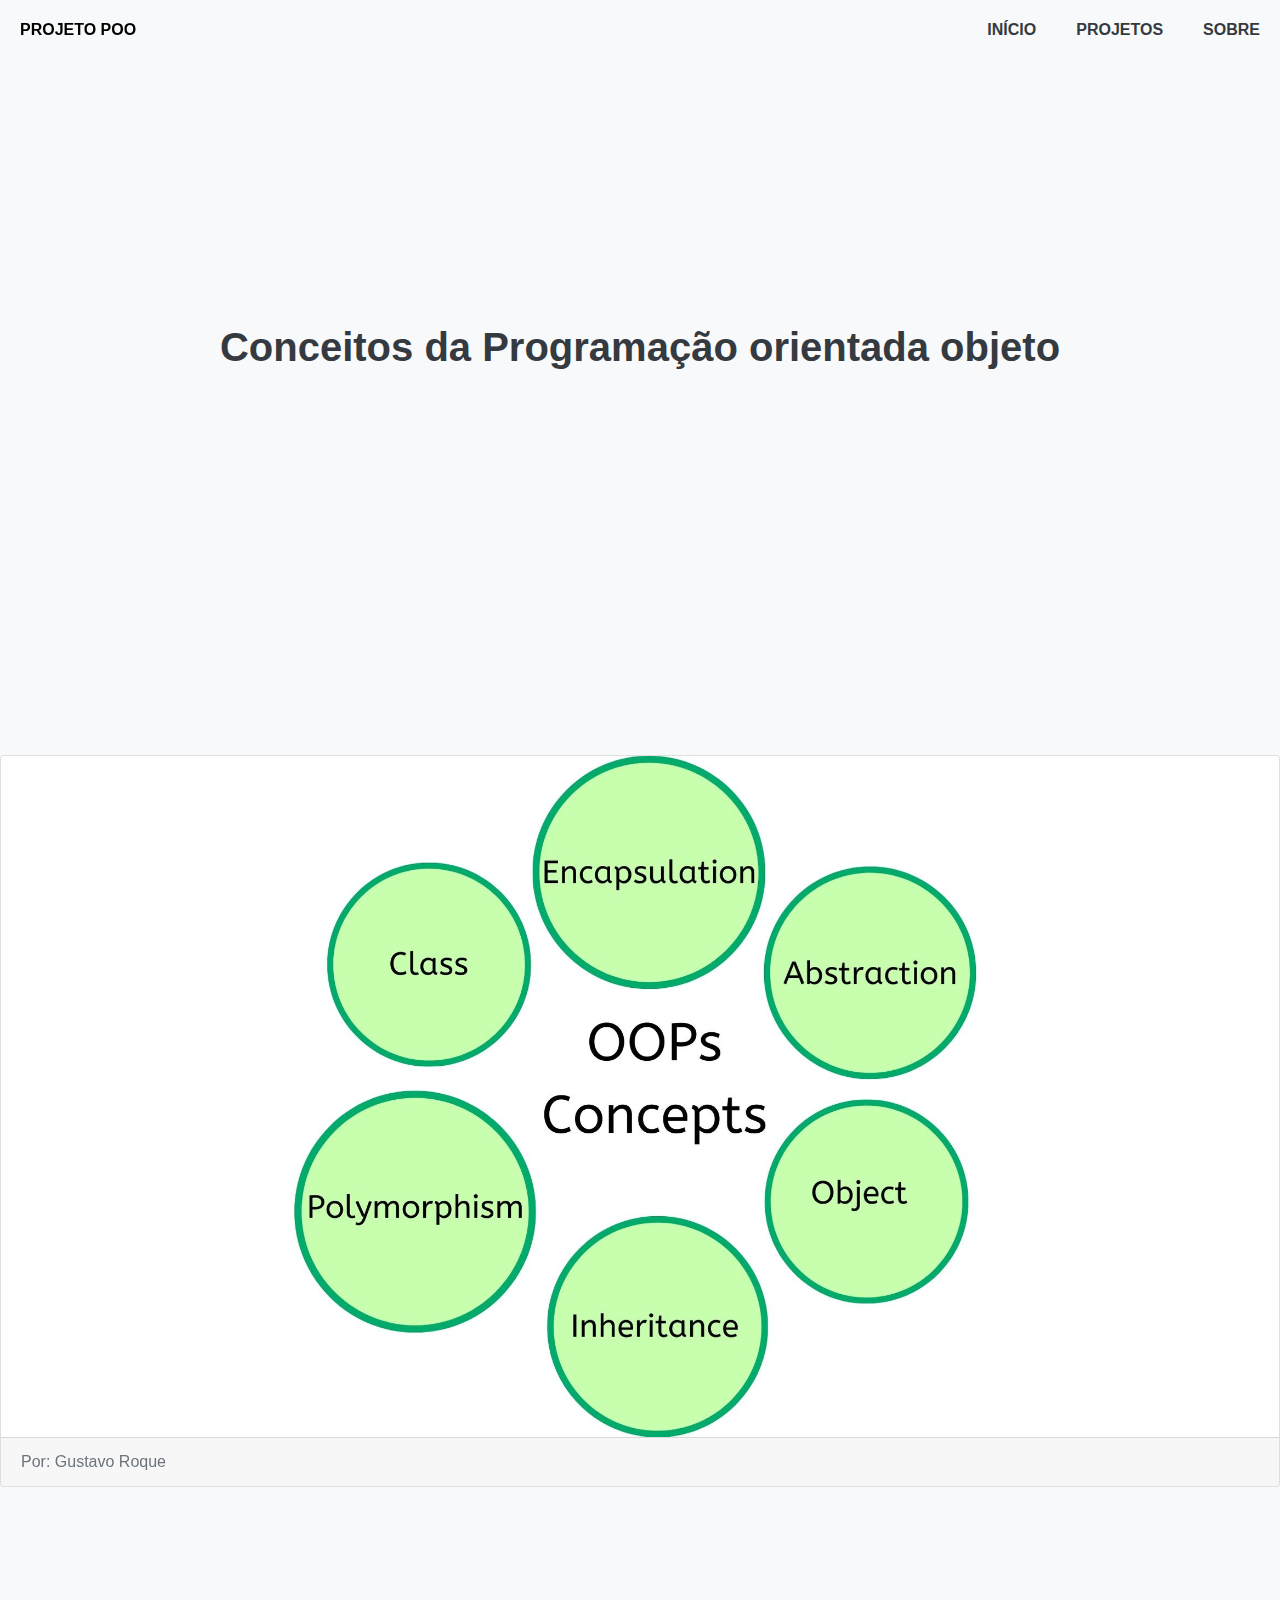
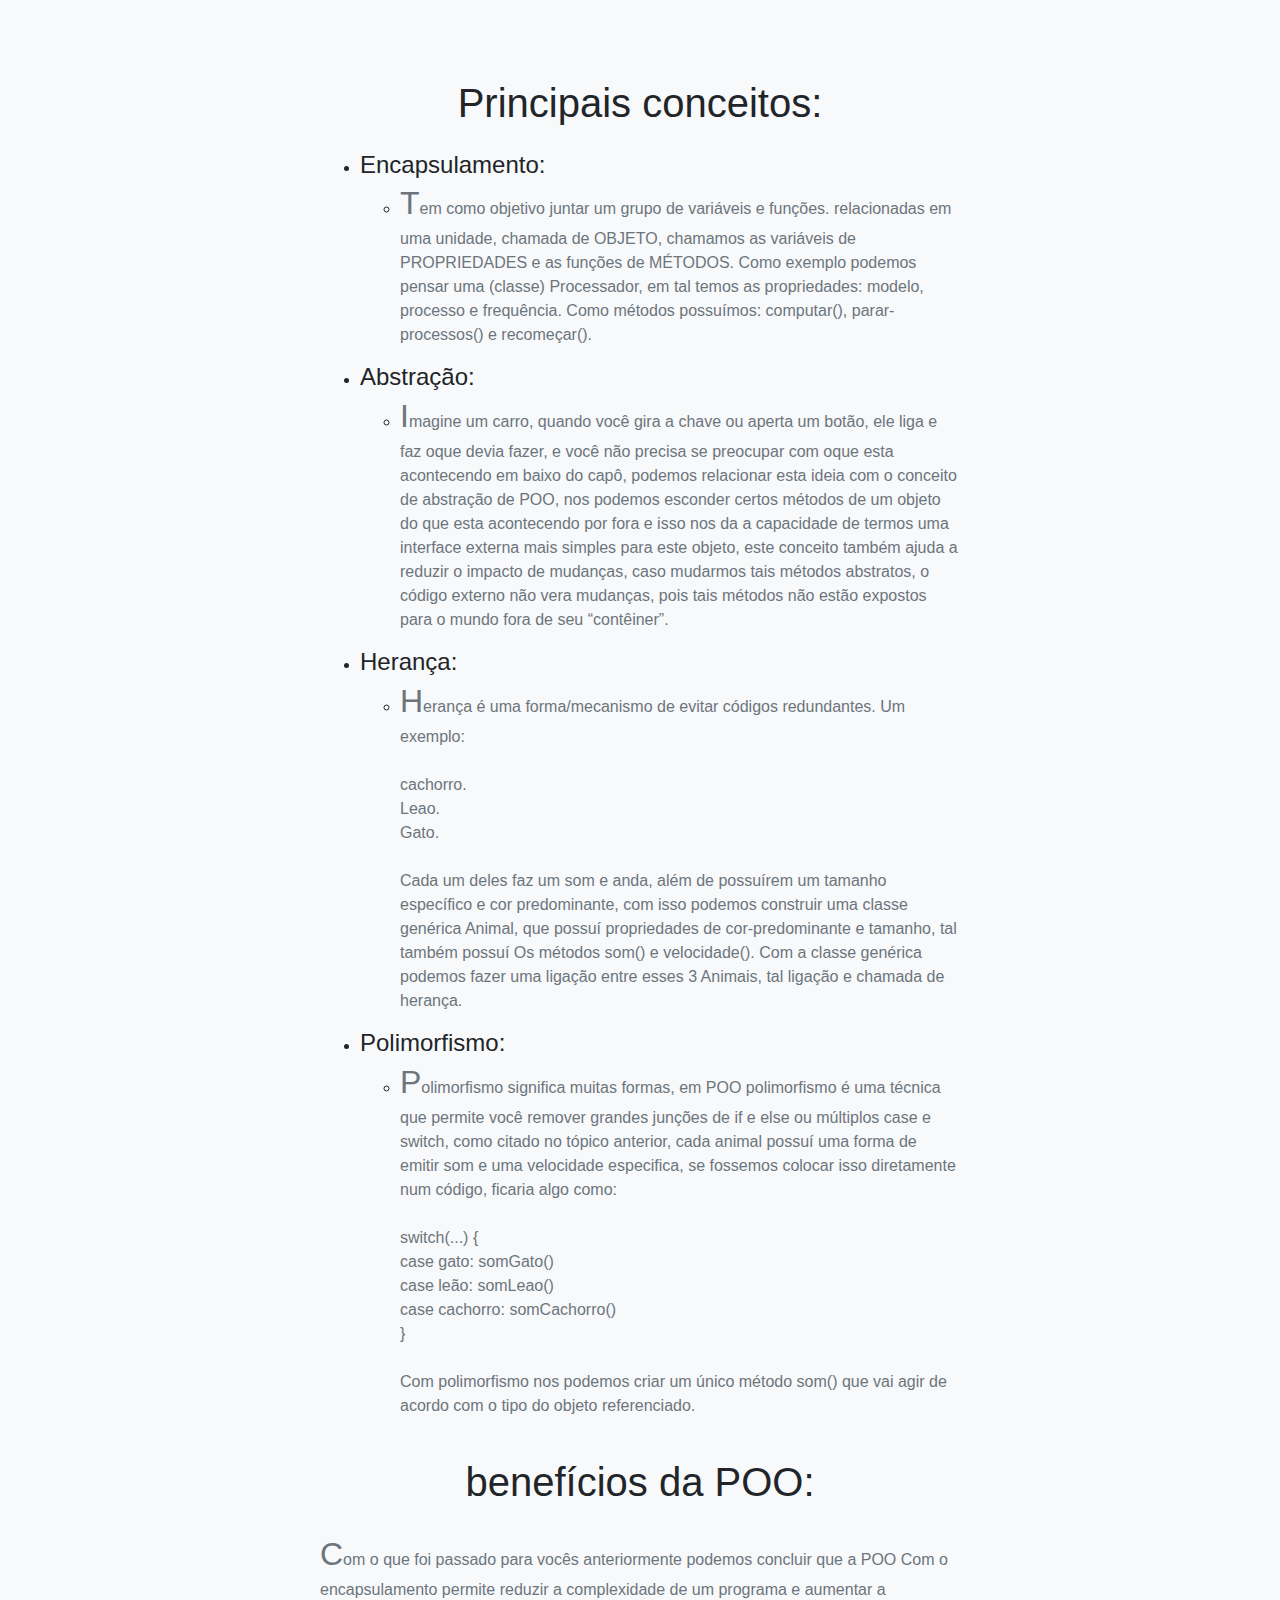
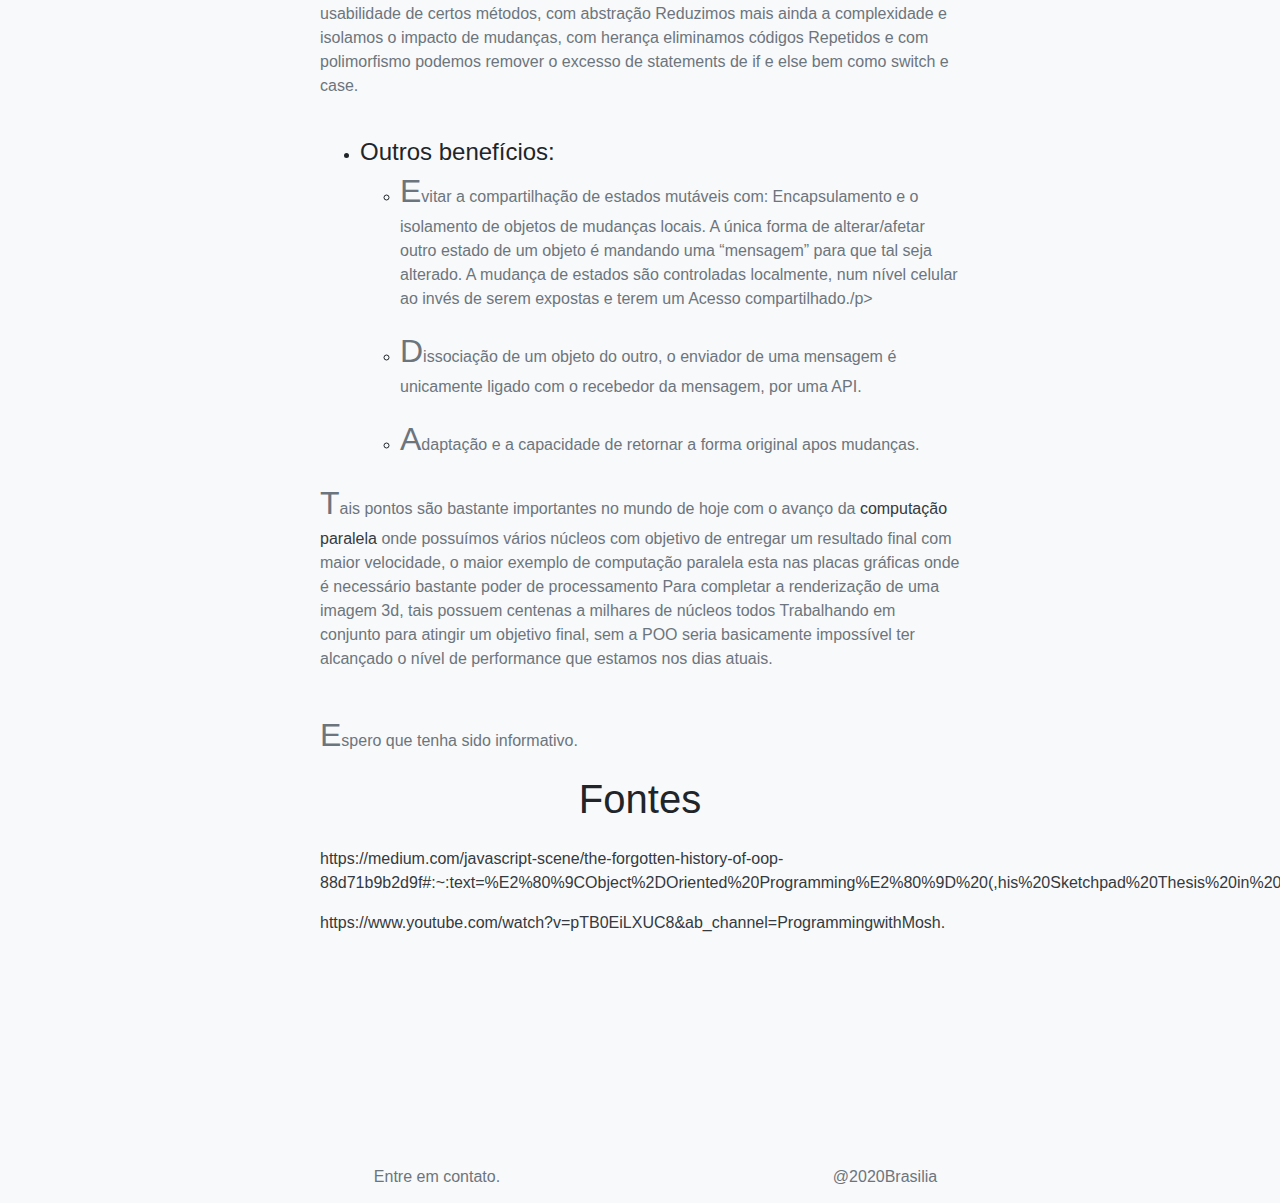
<file: HTML/PROJECTS/CONCEITOS.html>
<html>


<head>
    <link rel="stylesheet" href="https://stackpath.bootstrapcdn.com/bootstrap/4.5.2/css/bootstrap.min.css"
        integrity="sha384-JcKb8q3iqJ61gNV9KGb8thSsNjpSL0n8PARn9HuZOnIxN0hoP+VmmDGMN5t9UJ0Z" crossorigin="anonymous">
    <script src="https://code.jquery.com/jquery-3.5.1.slim.min.js"
        integrity="sha384-DfXdz2htPH0lsSSs5nCTpuj/zy4C+OGpamoFVy38MVBnE+IbbVYUew+OrCXaRkfj"
        crossorigin="anonymous"></script>
    <script src="https://cdn.jsdelivr.net/npm/popper.js@1.16.1/dist/umd/popper.min.js"
        integrity="sha384-9/reFTGAW83EW2RDu2S0VKaIzap3H66lZH81PoYlFhbGU+6BZp6G7niu735Sk7lN"
        crossorigin="anonymous"></script>
    <script src="https://stackpath.bootstrapcdn.com/bootstrap/4.5.2/js/bootstrap.min.js"
        integrity="sha384-B4gt1jrGC7Jh4AgTPSdUtOBvfO8shuf57BaghqFfPlYxofvL8/KUEfYiJOMMV+rV"
        crossorigin="anonymous"></script>
    <link rel="stylesheet" type="text/css" href="../../CSS/STYLESHEET.CSS">


    <meta charset="utf-8">
    <meta name="viewport" content="width=device-width, initial-scale=1, shrink-to-fit=no">


    <title>Conceitos POO</title>

    <nav>
        <ul class="container-nav">
            <li class=" right">
                <h6 class="item-nav TEXT-UPPERCASE font-weight-bold"><a class=" text-dark"
                        href="../about.html">Sobre</a>
                </h6>
            </li>
            <li class=" right">
                <h6 class="item-nav TEXT-UPPERCASE font-weight-bold"><a class=" text-dark"
                        href="../projects.html">Projetos</a></h6>
            </li>
            <li class=" right">
                <h6 class="item-nav TEXT-UPPERCASE font-weight-bold"><a class=" text-dark "
                        href="../../index.html">Início</a></h6>
            </li>

            <li class=" left">
                <h6 class="item-nav TEXT-UPPERCASE font-weight-bold logo">Projeto POO</h6>
            </li>
        </ul>
    </nav>
</head>

<body class="bg-light">
    <div class="container-title">

        <h1 class="text-dark font-weight-bold m-auto text-center ">Conceitos da Programação orientada objeto</h1>

    </div>


    <div class="card m-auto">
        <img src="../../IMAGES/oop.jpeg" alt="damn-boy" class="card-img-top  w-75 h-75 m-auto">
        <div class="card-footer">
            <p class="card-text text-secondary ">Por: Gustavo Roque</p>
        </div>
    </div>


    <article class="container-table w-50 ">
        <h1 class="m-auto text-h text-center">Principais conceitos:</h1>
        <br>
        <ul>
            <li>
                <h4 class="m-auto text-h ">Encapsulamento:</h4>
            </li>
            <ul>
                <li>
                    <p class="text-secondary first-letter">Tem como objetivo juntar um grupo de variáveis e funções.
                        relacionadas em uma unidade, chamada de OBJETO, chamamos as variáveis de PROPRIEDADES e as
                        funções de MÉTODOS.
                        Como exemplo podemos pensar uma (classe) Processador, em tal temos as propriedades: modelo,
                        processo e frequência. Como métodos possuímos: computar(), parar-processos() e recomeçar().</p>
                </li>
            </ul>

            <li>
                <h4 class="m-auto text-h ">Abstração:</h4>
            </li>
            <ul>
                <li>
                    <p class="text-secondary first-letter">Imagine um carro, quando você gira a chave ou aperta um
                        botão, ele liga e faz oque devia fazer, e você não precisa se preocupar com oque esta
                        acontecendo em baixo do capô, podemos relacionar esta ideia com o conceito de abstração de POO,
                        nos podemos esconder certos métodos de um objeto do que esta acontecendo por fora e isso nos da
                        a capacidade de termos uma interface externa mais simples para este objeto, este conceito também
                        ajuda a reduzir o impacto de mudanças, caso mudarmos tais métodos abstratos, o código externo
                        não vera mudanças, pois tais métodos não estão expostos para o mundo fora de seu “contêiner”.
                    </p>
                </li>
            </ul>
            <li>
                <h4 class="m-auto text-h ">Herança:</h4>
            </li>
            <ul>
                <li>
                    <p class="text-secondary first-letter">Herança é uma forma/mecanismo de evitar códigos redundantes.
                        Um exemplo: <br><br> cachorro.<br> Leao.<br> Gato.<br><br> Cada um deles faz um som e anda,
                        além de possuírem um tamanho específico e cor predominante, com isso podemos construir uma
                        classe genérica Animal, que possuí propriedades de cor-predominante e tamanho, tal também possuí
                        Os métodos som() e velocidade(). Com a classe genérica podemos fazer uma ligação entre esses 3
                        Animais, tal ligação e chamada de herança.</p>
                </li>
            </ul>
            <li>
                <h4 class="m-auto text-h ">Polimorfismo:</h4>
            </li>
            <ul>
                <li>
                    <p class="text-secondary first-letter">Polimorfismo significa muitas formas, em POO polimorfismo é
                        uma técnica que permite você remover grandes junções de if e else ou múltiplos case e switch,
                        como citado no tópico anterior, cada animal possuí uma forma de emitir som e uma velocidade
                        especifica, se fossemos colocar isso diretamente num código, ficaria algo como:<br>
                        <br>
                        switch(...) {<br>
                        case gato: somGato()<br>
                        case leão: somLeao()<br>
                        case cachorro: somCachorro()<br>
                        }<br><br>

                        Com polimorfismo nos podemos criar um único método som() que vai agir de acordo com o tipo do
                        objeto referenciado. </p>
                </li>
            </ul>
        </ul>
        <br>

        <h1 class="m-auto text-h text-center">benefícios da POO:</h1>
        <br>
        <p class="text-secondary first-letter">Com o que foi passado para vocês anteriormente podemos concluir que a POO
            Com o encapsulamento permite reduzir a complexidade de um programa e aumentar a usabilidade de certos
            métodos, com abstração
            Reduzimos mais ainda a complexidade e isolamos o impacto de mudanças, com herança eliminamos códigos
            Repetidos e com polimorfismo podemos remover o excesso de statements de if e else bem como switch e case.
        </p>

        <br>
        <ul>
            <li>
                <h4 class="m-auto text-h ">Outros benefícios:</h4>
            </li>
            <ul>
                <li>
                    <p class="text-secondary first-letter">Evitar a compartilhação de estados mutáveis com:
                        Encapsulamento e o isolamento de objetos de mudanças locais. A única forma de alterar/afetar
                        outro estado de um objeto é mandando uma “mensagem” para que tal seja alterado. A mudança de
                        estados são controladas localmente, num nível celular ao invés de serem expostas e terem um
                        Acesso compartilhado./p>
                </li>
                <li>
                    <p class="text-secondary first-letter">Dissociação de um objeto do outro, o enviador de uma mensagem
                        é
                        unicamente ligado com o recebedor da mensagem, por uma API.</p>
                </li>
                <li>
                    <p class="text-secondary first-letter">Adaptação e a capacidade de retornar a forma original apos
                        mudanças.</p>
                </li>

            </ul>
        </ul>


        <p class="text-secondary first-letter">Tais pontos são bastante importantes no mundo de hoje com o avanço da
            <a href="https://www.omnisci.com/technical-glossary/parallel-computing#:~:text=Parallel%20computing%20refers%20to%20the,part%20of%20an%20overall%20algorithm"
                class="text-dark">computação paralela</a>
            onde possuímos vários núcleos com objetivo de entregar um resultado final com maior velocidade, o maior
            exemplo de computação paralela esta nas placas gráficas onde é necessário bastante poder de processamento
            Para completar a renderização de uma imagem 3d, tais possuem centenas a milhares de núcleos todos
            Trabalhando em conjunto para atingir um objetivo final, sem a POO seria basicamente impossível ter alcançado
            o nível de performance que estamos nos dias atuais.</p>
        <p class="text-secondary first-letter"> </p>
        <br>
        <p class=" first-letter  text-secondary">Espero que tenha sido informativo.</p>
        <h1 class="m-auto text-h text-center">Fontes</h1>
        <br>
        <p class="text-secondary"><a
                href="https://medium.com/javascript-scene/the-forgotten-history-of-oop-88d71b9b2d9f#:~:text=%E2%80%9CObject%2DOriented%20Programming%E2%80%9D%20(,his%20Sketchpad%20Thesis%20in%201963."
                class="text-dark">https://medium.com/javascript-scene/the-forgotten-history-of-oop-88d71b9b2d9f#:~:text=%E2%80%9CObject%2DOriented%20Programming%E2%80%9D%20(,his%20Sketchpad%20Thesis%20in%201963.</a>
        </p>
        <p class="text-secondary">
            <a href=" https://www.youtube.com/watch?v=pTB0EiLXUC8&ab_channel=ProgrammingwithMosh" class="text-dark">
                https://www.youtube.com/watch?v=pTB0EiLXUC8&ab_channel=ProgrammingwithMosh.</a>
        </p>


    </article>

    <br>
    <footer>
        <table class="table-align ">
            <tr>
                <th>
                    <p class="font-weight-light text-center Text-Capitalized text-secondary"><a class="text-secondary"
                            href="../about.html">Entre em contato.</a></p>
                </th>
                <th>
                    <p class="font-weight-light text-center Text-Capitalized text-secondary">
                        @2020Brasilia</p>
                </th>
            </tr>
        </table>

    </footer>
</body>

</html>
</file>
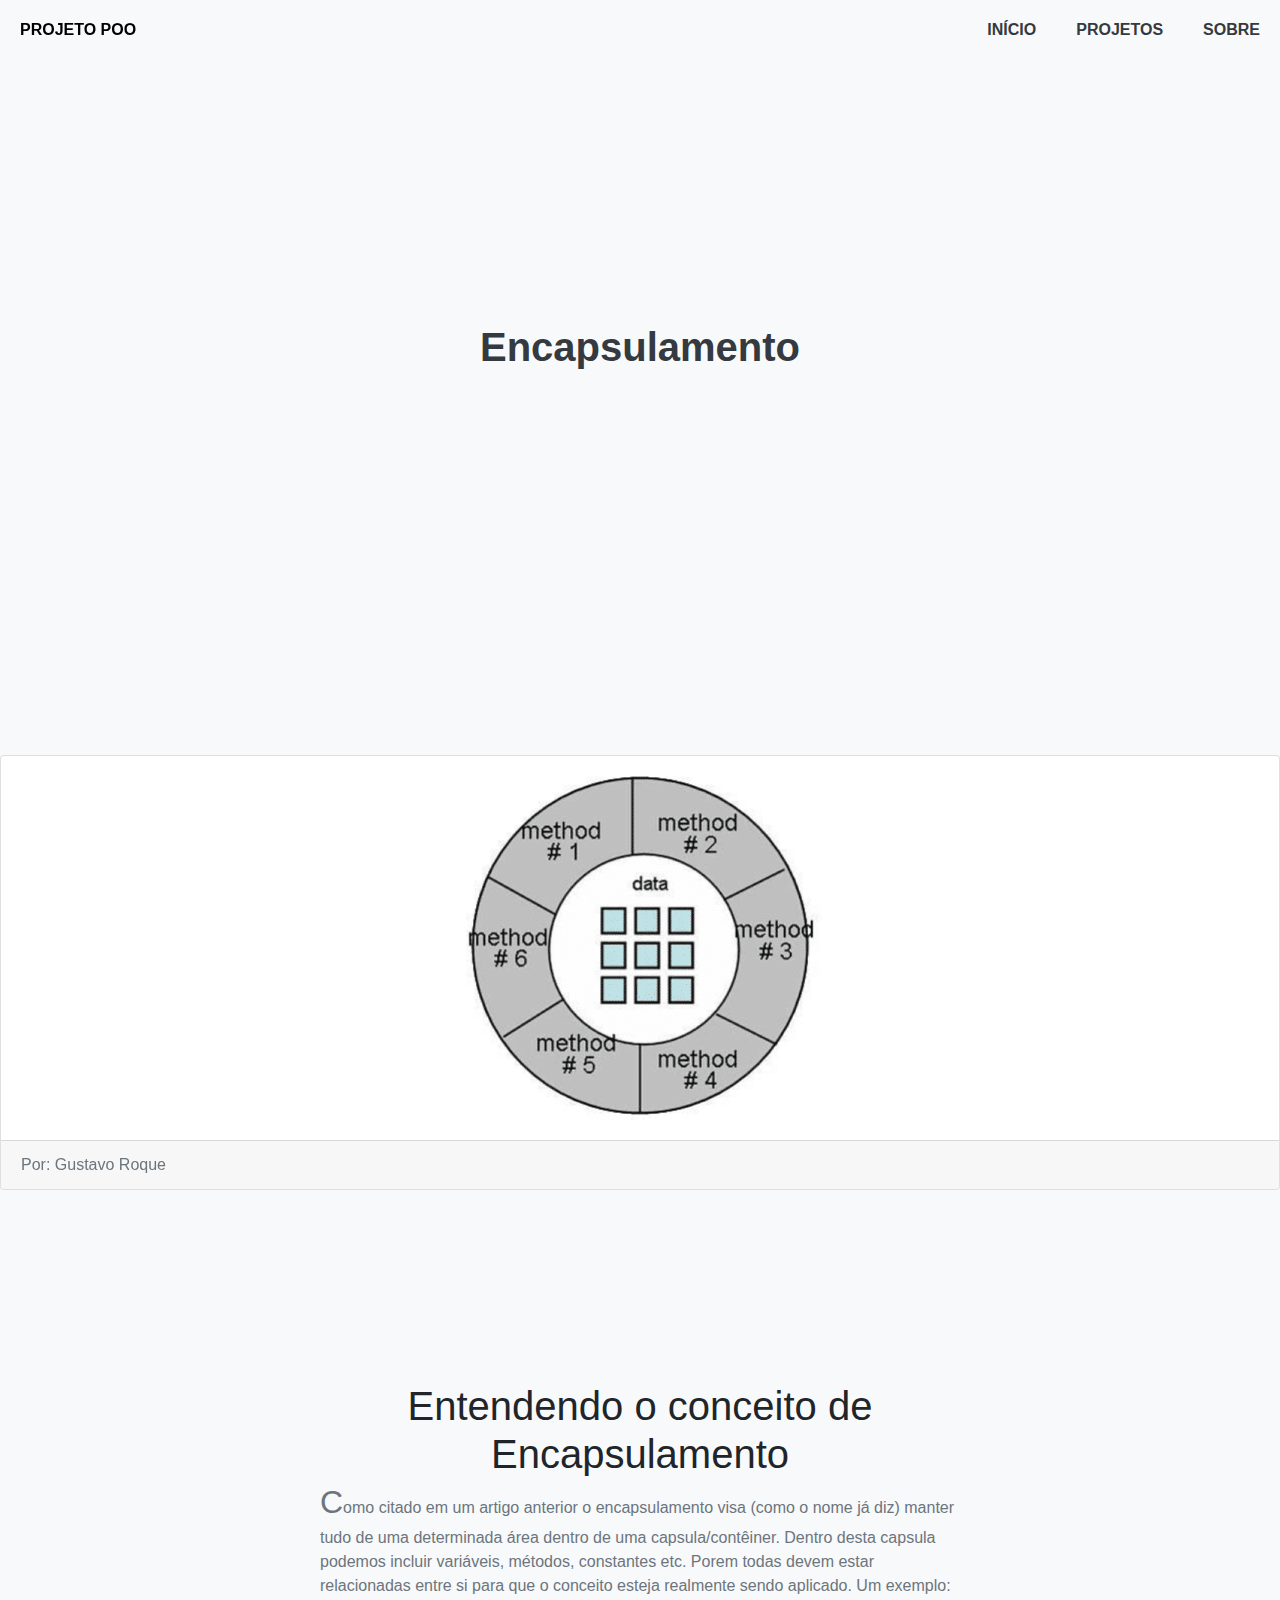
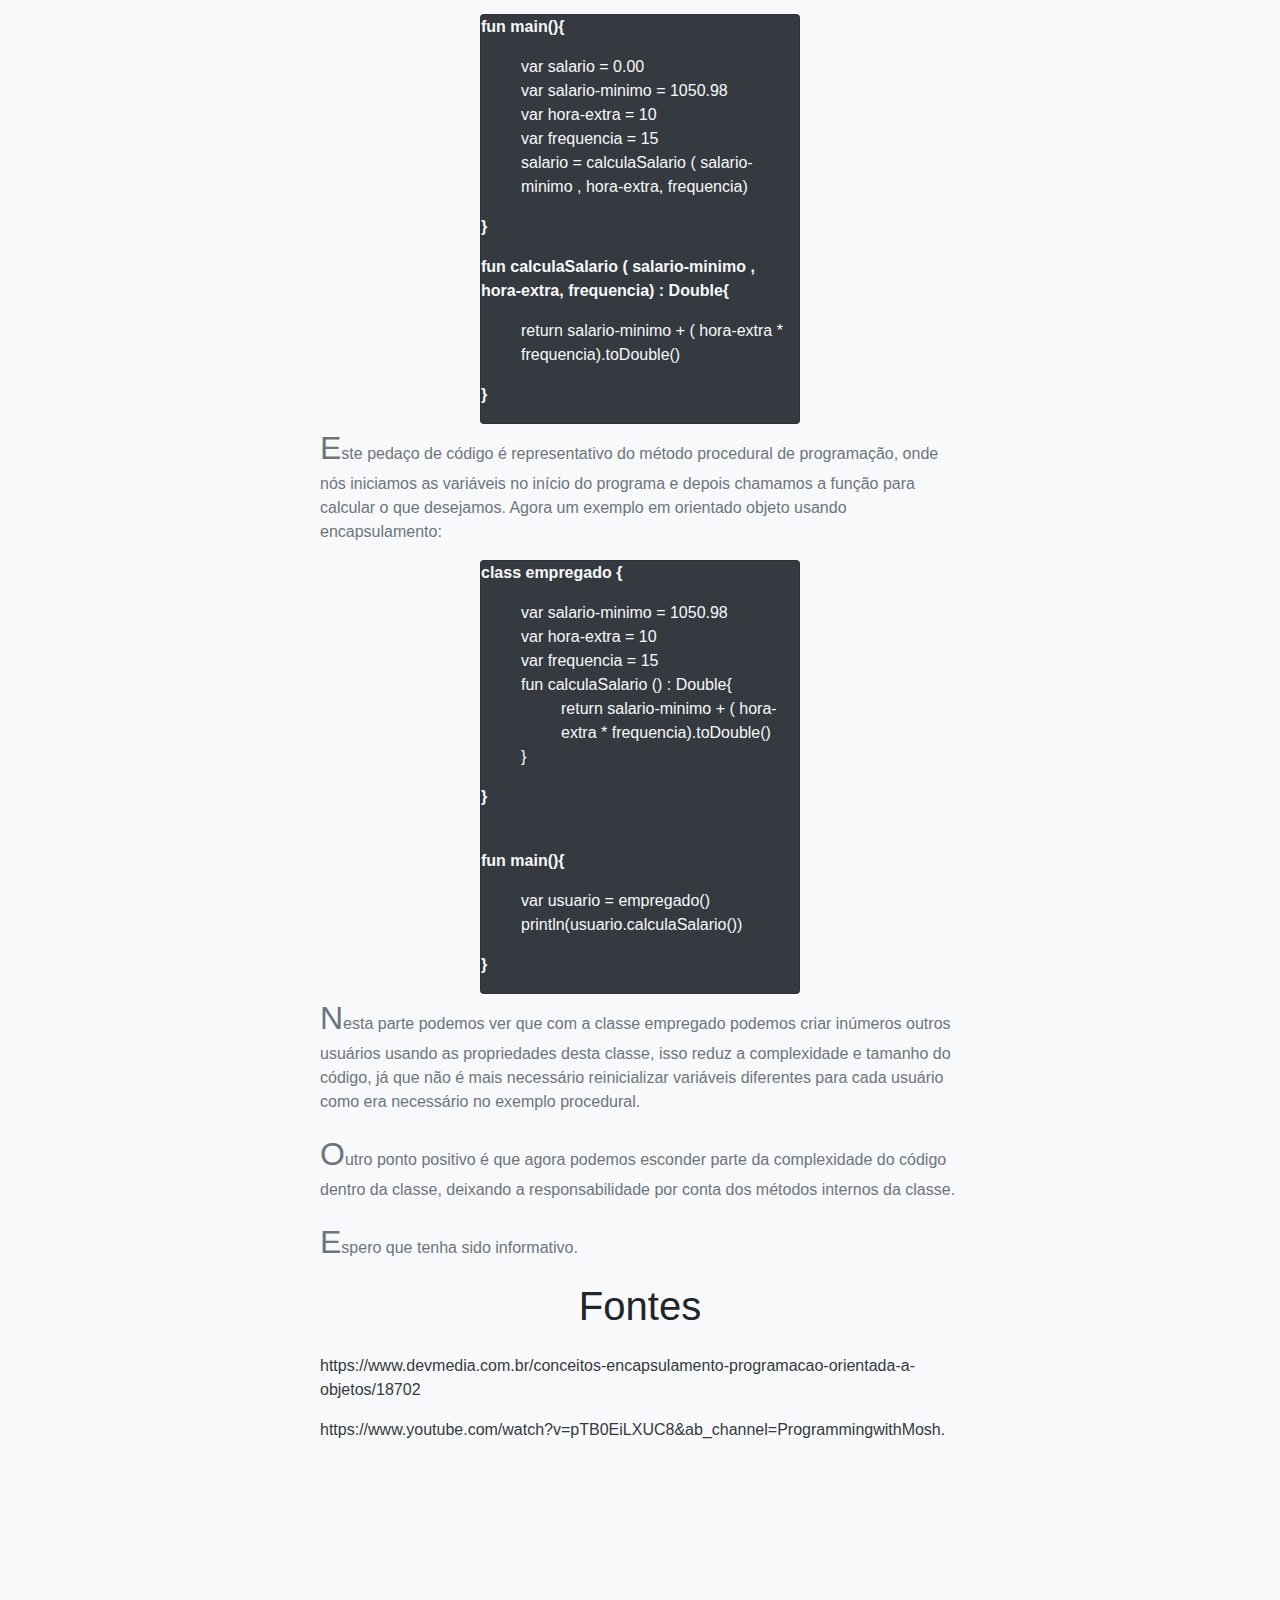
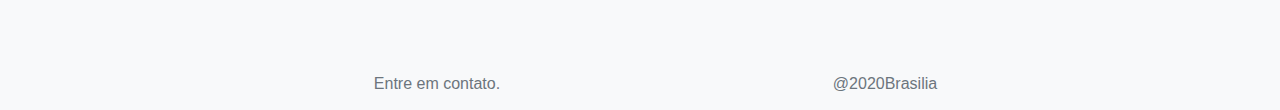
<file: HTML/PROJECTS/encapsulamento.html>
<html>


<head>
    <link rel="stylesheet" href="https://stackpath.bootstrapcdn.com/bootstrap/4.5.2/css/bootstrap.min.css"
        integrity="sha384-JcKb8q3iqJ61gNV9KGb8thSsNjpSL0n8PARn9HuZOnIxN0hoP+VmmDGMN5t9UJ0Z" crossorigin="anonymous">
    <script src="https://code.jquery.com/jquery-3.5.1.slim.min.js"
        integrity="sha384-DfXdz2htPH0lsSSs5nCTpuj/zy4C+OGpamoFVy38MVBnE+IbbVYUew+OrCXaRkfj"
        crossorigin="anonymous"></script>
    <script src="https://cdn.jsdelivr.net/npm/popper.js@1.16.1/dist/umd/popper.min.js"
        integrity="sha384-9/reFTGAW83EW2RDu2S0VKaIzap3H66lZH81PoYlFhbGU+6BZp6G7niu735Sk7lN"
        crossorigin="anonymous"></script>
    <script src="https://stackpath.bootstrapcdn.com/bootstrap/4.5.2/js/bootstrap.min.js"
        integrity="sha384-B4gt1jrGC7Jh4AgTPSdUtOBvfO8shuf57BaghqFfPlYxofvL8/KUEfYiJOMMV+rV"
        crossorigin="anonymous"></script>
    <link rel="stylesheet" type="text/css" href="../../CSS/STYLESHEET.CSS">


    <meta charset="utf-8">
    <meta name="viewport" content="width=device-width, initial-scale=1, shrink-to-fit=no">


    <title>Encapsulamento</title>

    <nav>
        <ul class="container-nav">
            <li class=" right">
                <h6 class="item-nav TEXT-UPPERCASE font-weight-bold"><a class=" text-dark"
                        href="../about.html">Sobre</a>
                </h6>
            </li>
            <li class=" right">
                <h6 class="item-nav TEXT-UPPERCASE font-weight-bold"><a class=" text-dark"
                        href="../projects.html">Projetos</a></h6>
            </li>
            <li class=" right">
                <h6 class="item-nav TEXT-UPPERCASE font-weight-bold"><a class=" text-dark "
                        href="../../index.html">Início</a></h6>
            </li>

            <li class=" left">
                <h6 class="item-nav TEXT-UPPERCASE font-weight-bold logo">Projeto POO</h6>
            </li>
        </ul>
    </nav>
</head>

<body class="bg-light">
    <div class="container-title">

        <h1 class="text-dark font-weight-bold m-auto text-center ">Encapsulamento</h1>

    </div>



    <div class=" m-auto">
        <div class="card  m-auto">
            <img src="../../IMAGES/encapsulamento.png" alt="damn-boy" class="card-img-top w-50 h-50 m-auto">
            <div class="card-footer ">
                <p class="card-text text-secondary ">Por: Gustavo Roque</p>
            </div>
        </div>
    </div>
    <article class="container-table w-50">
        <h1 class="m-auto text-h text-center">Entendendo o conceito de Encapsulamento</h1>
        <p class=" first-letter  text-secondary">Como citado em um artigo anterior o encapsulamento visa (como o nome já
            diz) manter tudo de uma determinada área dentro de uma capsula/contêiner. Dentro desta capsula podemos
            incluir variáveis, métodos, constantes etc. Porem todas devem estar relacionadas entre si para que o
            conceito esteja realmente sendo aplicado. Um exemplo:</p>

        <div class="card bg-dark w-50 m-auto">
            <p class="text-light font-weight-bold">fun main(){</p>
            <ul class="no-dot text-light">
                <li>var salario = 0.00</li>
                <li>var salario-minimo = 1050.98</li>
                <li>var hora-extra = 10</li>
                <li>var frequencia = 15</li>
                <li>salario = calculaSalario ( salario-minimo , hora-extra, frequencia)</li>
            </ul>
            <p class="text-light font-weight-bold">}</p>
            <p class="text-light font-weight-bold">fun calculaSalario ( salario-minimo , hora-extra, frequencia) :
                Double{</p>
            <ul class="no-dot text-light">
                <li>return salario-minimo + ( hora-extra * frequencia).toDouble()</li>
            </ul>
            <p class="text-light font-weight-bold">}</p>







        </div>
        <p class=" first-letter  text-secondary">Este pedaço de código é representativo do método procedural de
            programação, onde nós iniciamos as variáveis no início do programa e depois chamamos a função para calcular
            o que desejamos. Agora um exemplo em orientado objeto usando encapsulamento:</p>

        <div class="card bg-dark w-50 m-auto">
            <p class="text-light font-weight-bold">class empregado {</p>

            <ul class="no-dot text-light">

                <li>var salario-minimo = 1050.98</li>
                <li>var hora-extra = 10</li>
                <li>var frequencia = 15</li>
                <li>fun calculaSalario () : Double{</li>
                <ul class="no-dot">
                    <li>return salario-minimo + ( hora-extra * frequencia).toDouble()</li>
                </ul>
                <li>}</li>
                <li></li>

            </ul>
            <p class="text-light font-weight-bold">}</p>
            <br>
            <p class="text-light font-weight-bold">fun main(){</p>
            <ul class="no-dot text-light">
                <li>var usuario = empregado()</li>
                <li>println(usuario.calculaSalario())</li>

            </ul>
            <p class="text-light font-weight-bold">}</p>

        </div>
        <p class=" first-letter  text-secondary">Nesta parte podemos ver que com a classe empregado podemos criar
            inúmeros outros usuários usando as propriedades desta classe, isso reduz a complexidade e tamanho do código,
            já que não é mais necessário reinicializar variáveis diferentes para cada usuário como era necessário no
            exemplo procedural.</p>
        <p class=" first-letter  text-secondary">Outro ponto positivo é que agora podemos esconder parte da complexidade
            do código dentro da classe, deixando a responsabilidade por conta dos métodos internos da classe.</p>

        <p class=" first-letter  text-secondary">Espero que tenha sido informativo.</p>
        <h1 class="m-auto text-h text-center">Fontes</h1>
        <br>
        <p class="text-secondary"><a
                href="https://www.devmedia.com.br/conceitos-encapsulamento-programacao-orientada-a-objetos/18702"
                class="text-dark">
                https://www.devmedia.com.br/conceitos-encapsulamento-programacao-orientada-a-objetos/18702</a>
        </p>
        <p class="text-secondary">
            <a href=" https://www.youtube.com/watch?v=pTB0EiLXUC8&ab_channel=ProgrammingwithMosh" class="text-dark">
                https://www.youtube.com/watch?v=pTB0EiLXUC8&ab_channel=ProgrammingwithMosh.</a>
        </p>
    </article>

    <br>
    <footer>
        <table class="table-align ">
            <tr>
                <th>
                    <p class="font-weight-light text-center Text-Capitalized text-secondary"><a class="text-secondary"
                            href="../about.html">Entre em contato.</a></p>
                </th>
                <th>
                    <p class="font-weight-light text-center Text-Capitalized text-secondary">
                        @2020Brasilia</p>
                </th>
            </tr>
        </table>

    </footer>
</body>

</html>
</file>
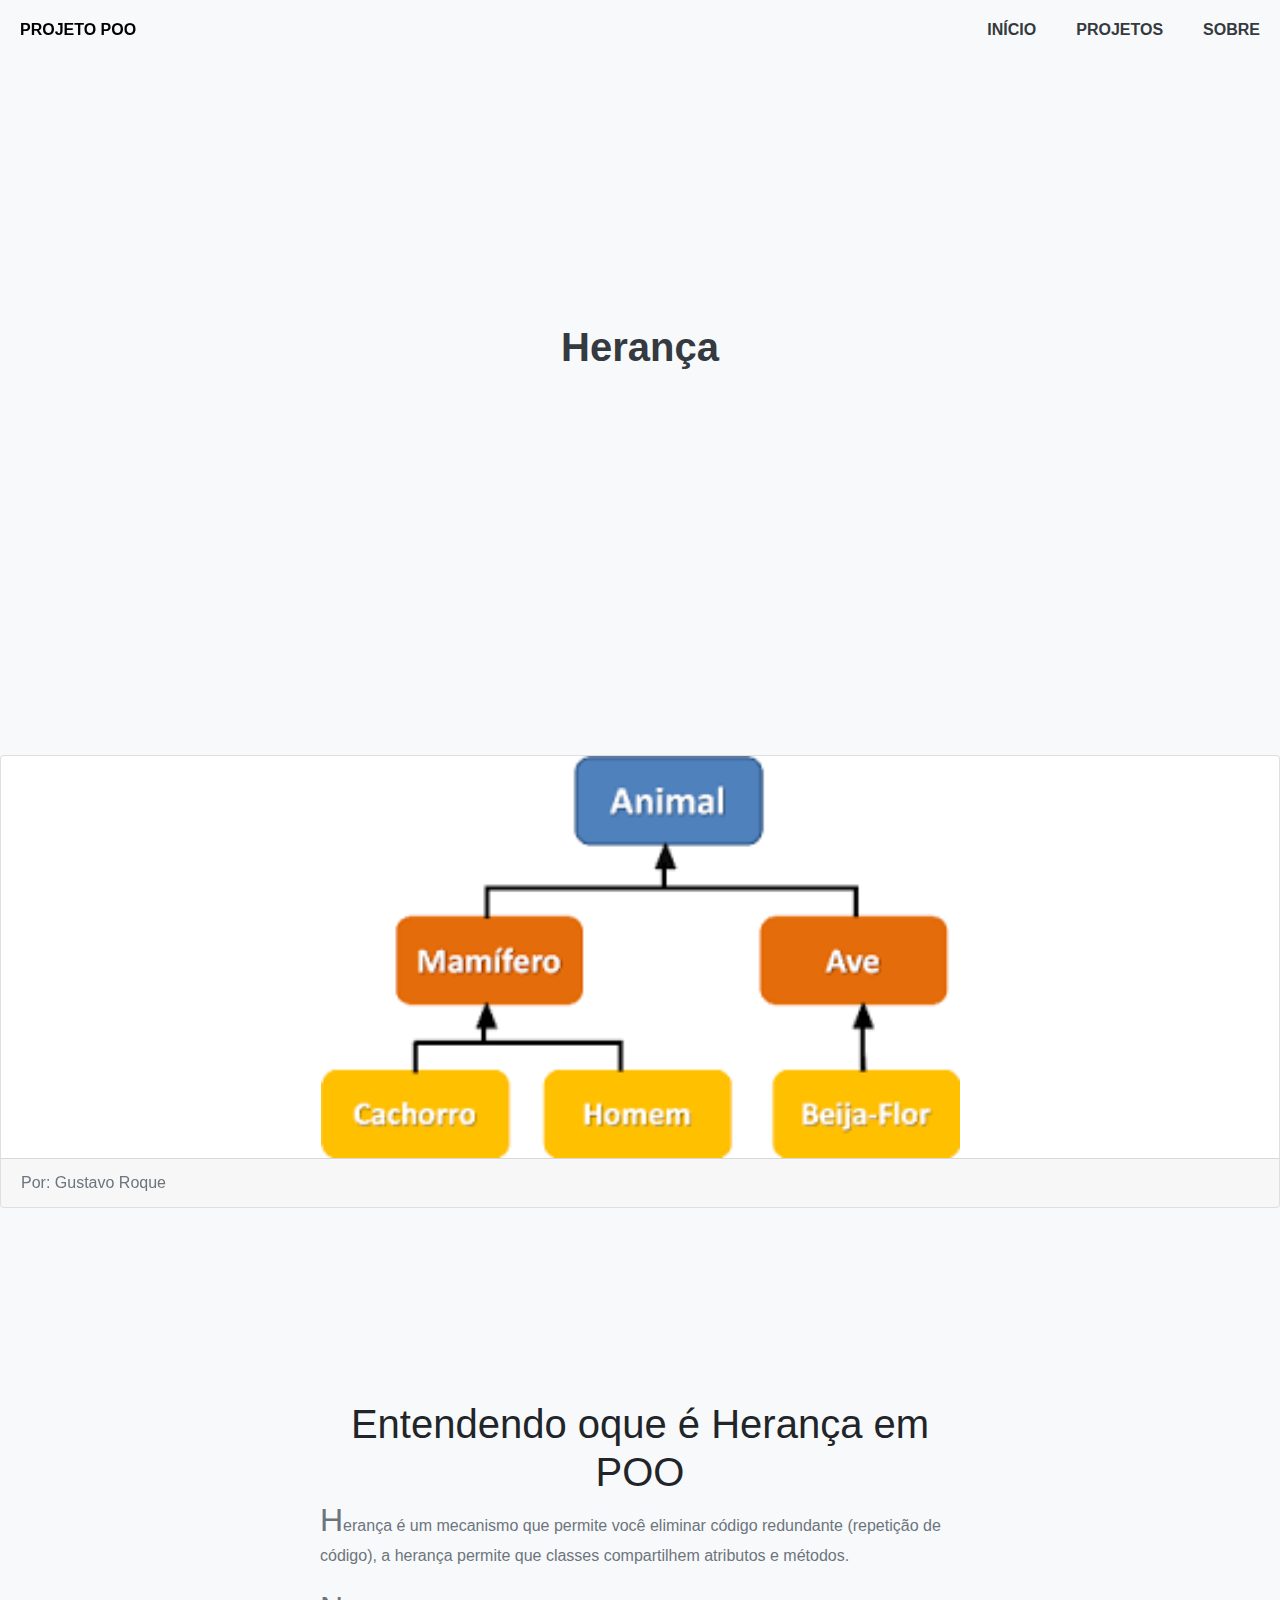
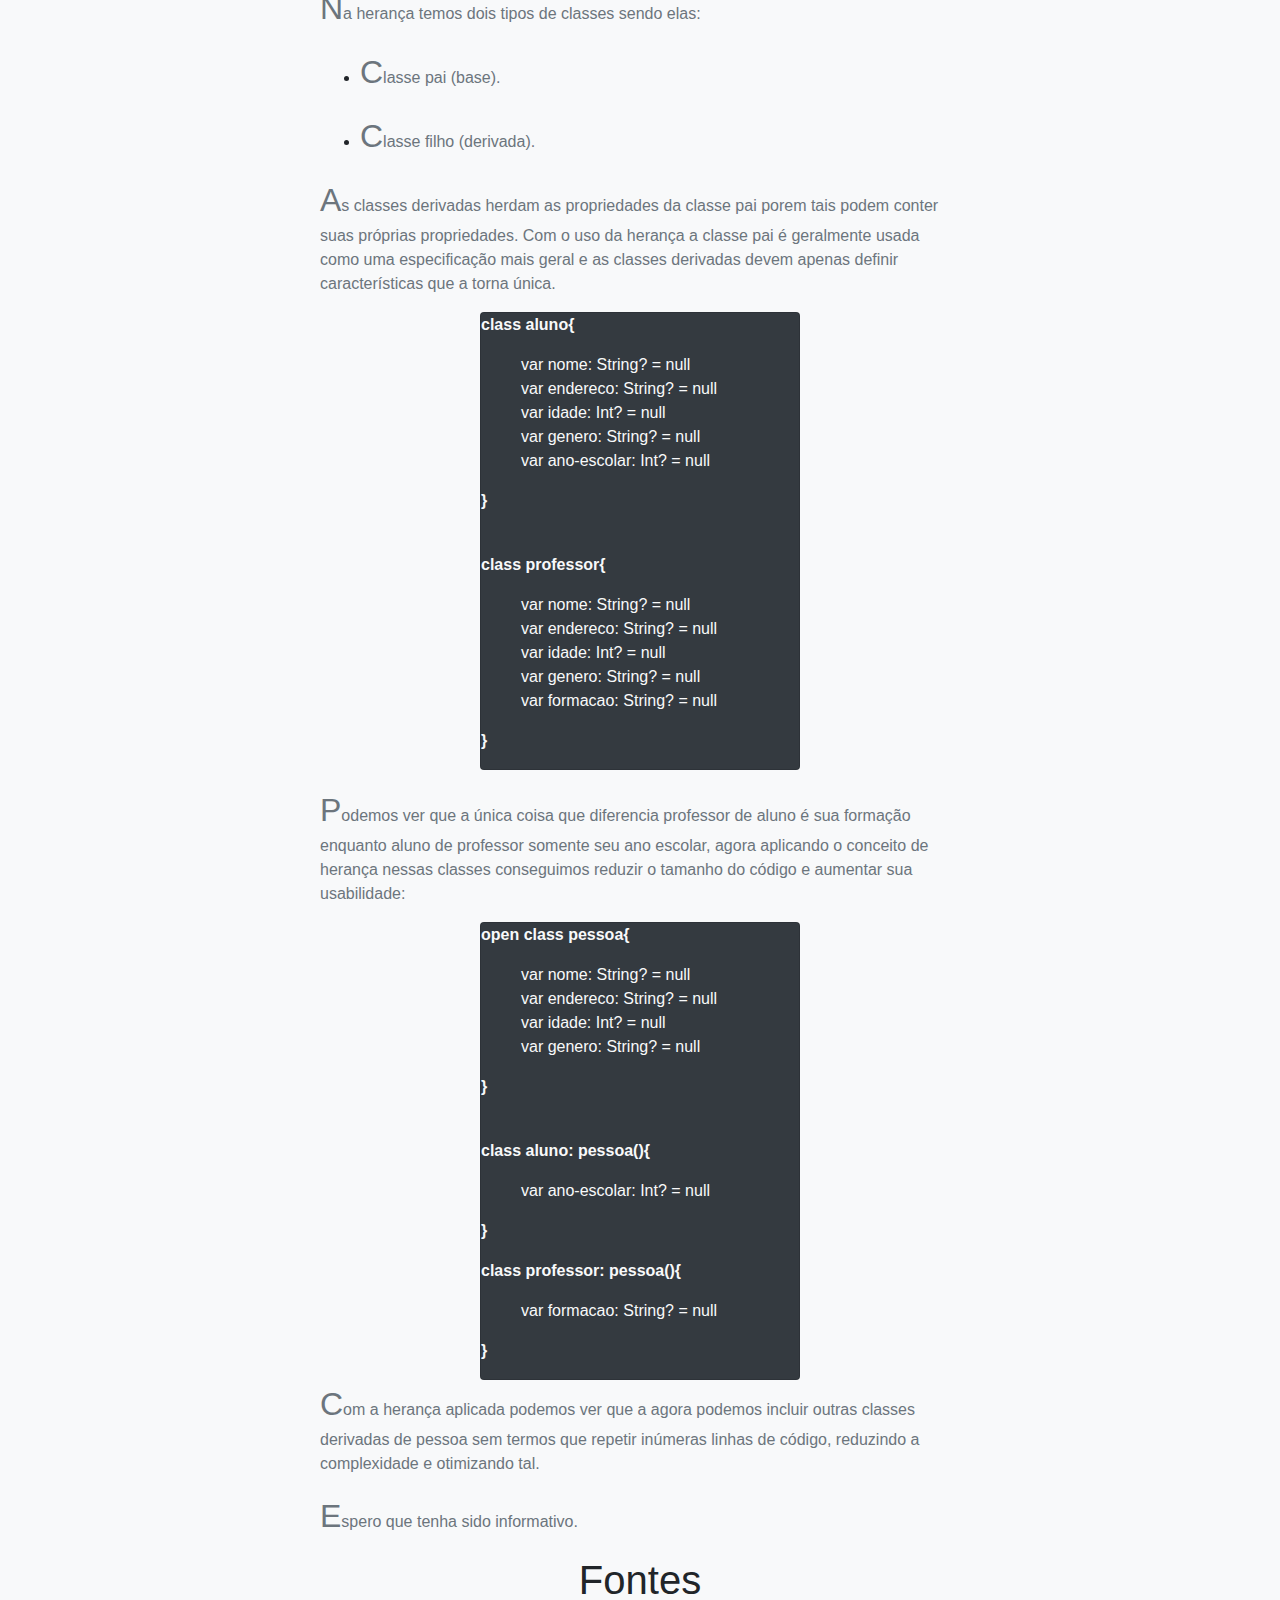
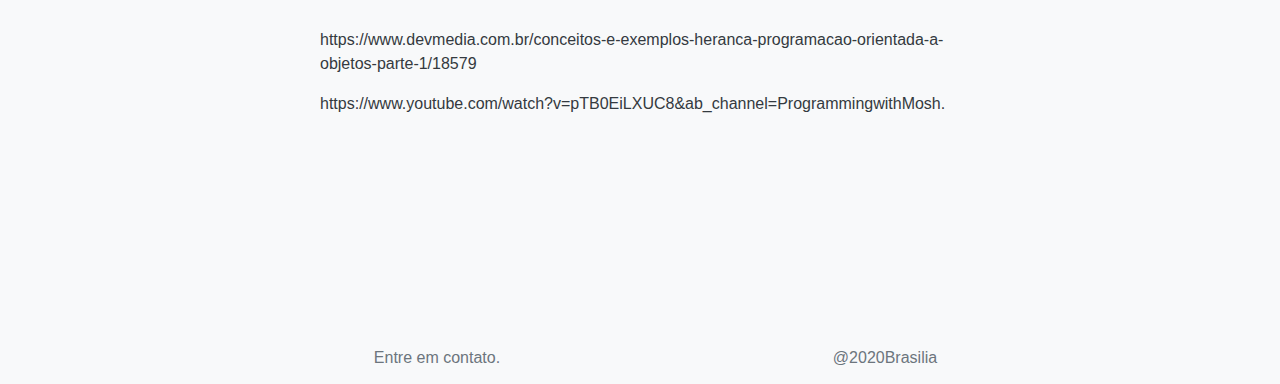
<file: HTML/PROJECTS/heranca.html>
<html>


<head>
    <link rel="stylesheet" href="https://stackpath.bootstrapcdn.com/bootstrap/4.5.2/css/bootstrap.min.css"
        integrity="sha384-JcKb8q3iqJ61gNV9KGb8thSsNjpSL0n8PARn9HuZOnIxN0hoP+VmmDGMN5t9UJ0Z" crossorigin="anonymous">
    <script src="https://code.jquery.com/jquery-3.5.1.slim.min.js"
        integrity="sha384-DfXdz2htPH0lsSSs5nCTpuj/zy4C+OGpamoFVy38MVBnE+IbbVYUew+OrCXaRkfj"
        crossorigin="anonymous"></script>
    <script src="https://cdn.jsdelivr.net/npm/popper.js@1.16.1/dist/umd/popper.min.js"
        integrity="sha384-9/reFTGAW83EW2RDu2S0VKaIzap3H66lZH81PoYlFhbGU+6BZp6G7niu735Sk7lN"
        crossorigin="anonymous"></script>
    <script src="https://stackpath.bootstrapcdn.com/bootstrap/4.5.2/js/bootstrap.min.js"
        integrity="sha384-B4gt1jrGC7Jh4AgTPSdUtOBvfO8shuf57BaghqFfPlYxofvL8/KUEfYiJOMMV+rV"
        crossorigin="anonymous"></script>
    <link rel="stylesheet" type="text/css" href="../../CSS/STYLESHEET.CSS">


    <meta charset="utf-8">
    <meta name="viewport" content="width=device-width, initial-scale=1, shrink-to-fit=no">


    <title>Herança</title>

    <nav>
        <ul class="container-nav">
            <li class=" right">
                <h6 class="item-nav TEXT-UPPERCASE font-weight-bold"><a class=" text-dark"
                        href="../about.html">Sobre</a>
                </h6>
            </li>
            <li class=" right">
                <h6 class="item-nav TEXT-UPPERCASE font-weight-bold"><a class=" text-dark"
                        href="../projects.html">Projetos</a></h6>
            </li>
            <li class=" right">
                <h6 class="item-nav TEXT-UPPERCASE font-weight-bold"><a class=" text-dark "
                        href="../../index.html">Início</a></h6>
            </li>

            <li class=" left">
                <h6 class="item-nav TEXT-UPPERCASE font-weight-bold logo">Projeto POO</h6>
            </li>
        </ul>
    </nav>
</head>

<body class="bg-light">
    <div class="container-title">

        <h1 class="text-dark font-weight-bold m-auto text-center ">Herança</h1>

    </div>
    <div class=" m-auto">
        <div class="card  m-auto">
            <img src="../../IMAGES/herança1.png" alt="damn-boy" class="card-img-top w-50 h-50 m-auto">
            <div class="card-footer">
                <p class="card-text text-secondary ">Por: Gustavo Roque</p>
            </div>
        </div>
    </div>
    <article class="container-table w-50 ">
        <h1 class="m-auto text-h text-center">Entendendo oque é Herança em POO</h1>
        <p class=" first-letter  text-secondary">Herança é um mecanismo que permite você eliminar código redundante
            (repetição de código), a herança permite que classes compartilhem atributos e métodos.</p>

        <p class=" first-letter  text-secondary">Na herança temos dois tipos de classes sendo elas:</p>
        <ul>
            <li>
                <p class=" first-letter  text-secondary">Classe pai (base).</p>
            </li>
            <li>
                <p class=" first-letter  text-secondary">Classe filho (derivada).</p>
            </li>
        </ul>
        <p class=" first-letter  text-secondary">As classes derivadas herdam as propriedades da classe pai porem tais
            podem conter suas próprias propriedades.
            Com o uso da herança a classe pai é geralmente usada como uma especificação mais geral e as classes
            derivadas devem apenas definir características que a torna única.</p>

        <div class="card bg-dark w-50 m-auto">
            <p class="text-light font-weight-bold">class aluno{ </p>

            <ul class="no-dot text-light">

                <li>var nome: String? = null</li>
                <li>var endereco: String? = null</li>
                <li>var idade: Int? = null</li>
                <li>var genero: String? = null</li>
                <li>var ano-escolar: Int? = null</li>

            </ul>
            <p class="text-light font-weight-bold">}</p>
            <br>
            <p class="text-light font-weight-bold">class professor{</p>
            <ul class="no-dot text-light">
                <li>var nome: String? = null</li>
                <li>var endereco: String? = null</li>
                <li>var idade: Int? = null</li>
                <li>var genero: String? = null</li>
                <li>var formacao: String? = null</li>

            </ul>
            <p class="text-light font-weight-bold">}</p>

        </div>

        </p>
        </div>
        <p class=" first-letter  text-secondary">Podemos ver que a única coisa que diferencia professor de aluno é sua
            formação enquanto aluno de professor somente seu ano escolar, agora aplicando o conceito de herança nessas
            classes conseguimos reduzir o tamanho do código e aumentar sua usabilidade:</p>

        <div class="card bg-dark w-50 m-auto">
            <p class="text-light font-weight-bold">open class pessoa{ </p>

            <ul class="no-dot text-light">

                <li>var nome: String? = null </li>
                <li>var endereco: String? = null</li>
                <li>var idade: Int? = null</li>
                <li>var genero: String? = null</li>

            </ul>
            <p class="text-light font-weight-bold">}</p>
            <br>
            <p class="text-light font-weight-bold">class aluno: pessoa(){</p>
            <ul class="no-dot text-light">
                <li>var ano-escolar: Int? = null</li>
            </ul>
            <p class="text-light font-weight-bold">}</p>
            <p class="text-light font-weight-bold">class professor: pessoa(){</p>
            <ul class="no-dot text-light">
                <li>var formacao: String? = null </li>
            </ul>
         
            <p class="text-light font-weight-bold">}</p>

        </div>
        
        <p class=" first-letter  text-secondary">Com a herança aplicada podemos ver que a agora podemos incluir outras
            classes derivadas de pessoa sem termos que repetir inúmeras linhas de código, reduzindo a complexidade e
            otimizando tal.
        </p>

        <p class=" first-letter  text-secondary">Espero que tenha sido informativo.</p>
        <h1 class="m-auto text-h text-center">Fontes</h1>
        <br>
        <p class="text-secondary"><a
                href=" https://www.devmedia.com.br/conceitos-e-exemplos-heranca-programacao-orientada-a-objetos-parte-1/18579"
                class="text-dark">
                https://www.devmedia.com.br/conceitos-e-exemplos-heranca-programacao-orientada-a-objetos-parte-1/18579</a>
        </p>
        <p class="text-secondary">
            <a href=" https://www.youtube.com/watch?v=pTB0EiLXUC8&ab_channel=ProgrammingwithMosh" class="text-dark">
                https://www.youtube.com/watch?v=pTB0EiLXUC8&ab_channel=ProgrammingwithMosh.</a>
        </p>
    </article>

    <br>
    <footer>
        <table class="table-align ">
            <tr>
                <th>
                    <p class="font-weight-light text-center Text-Capitalized text-secondary"><a class="text-secondary"
                            href="../about.html">Entre em contato.</a></p>
                </th>
                <th>
                    <p class="font-weight-light text-center Text-Capitalized text-secondary">
                        @2020Brasilia</p>
                </th>
            </tr>
        </table>

    </footer>
</body>

</html>
</file>
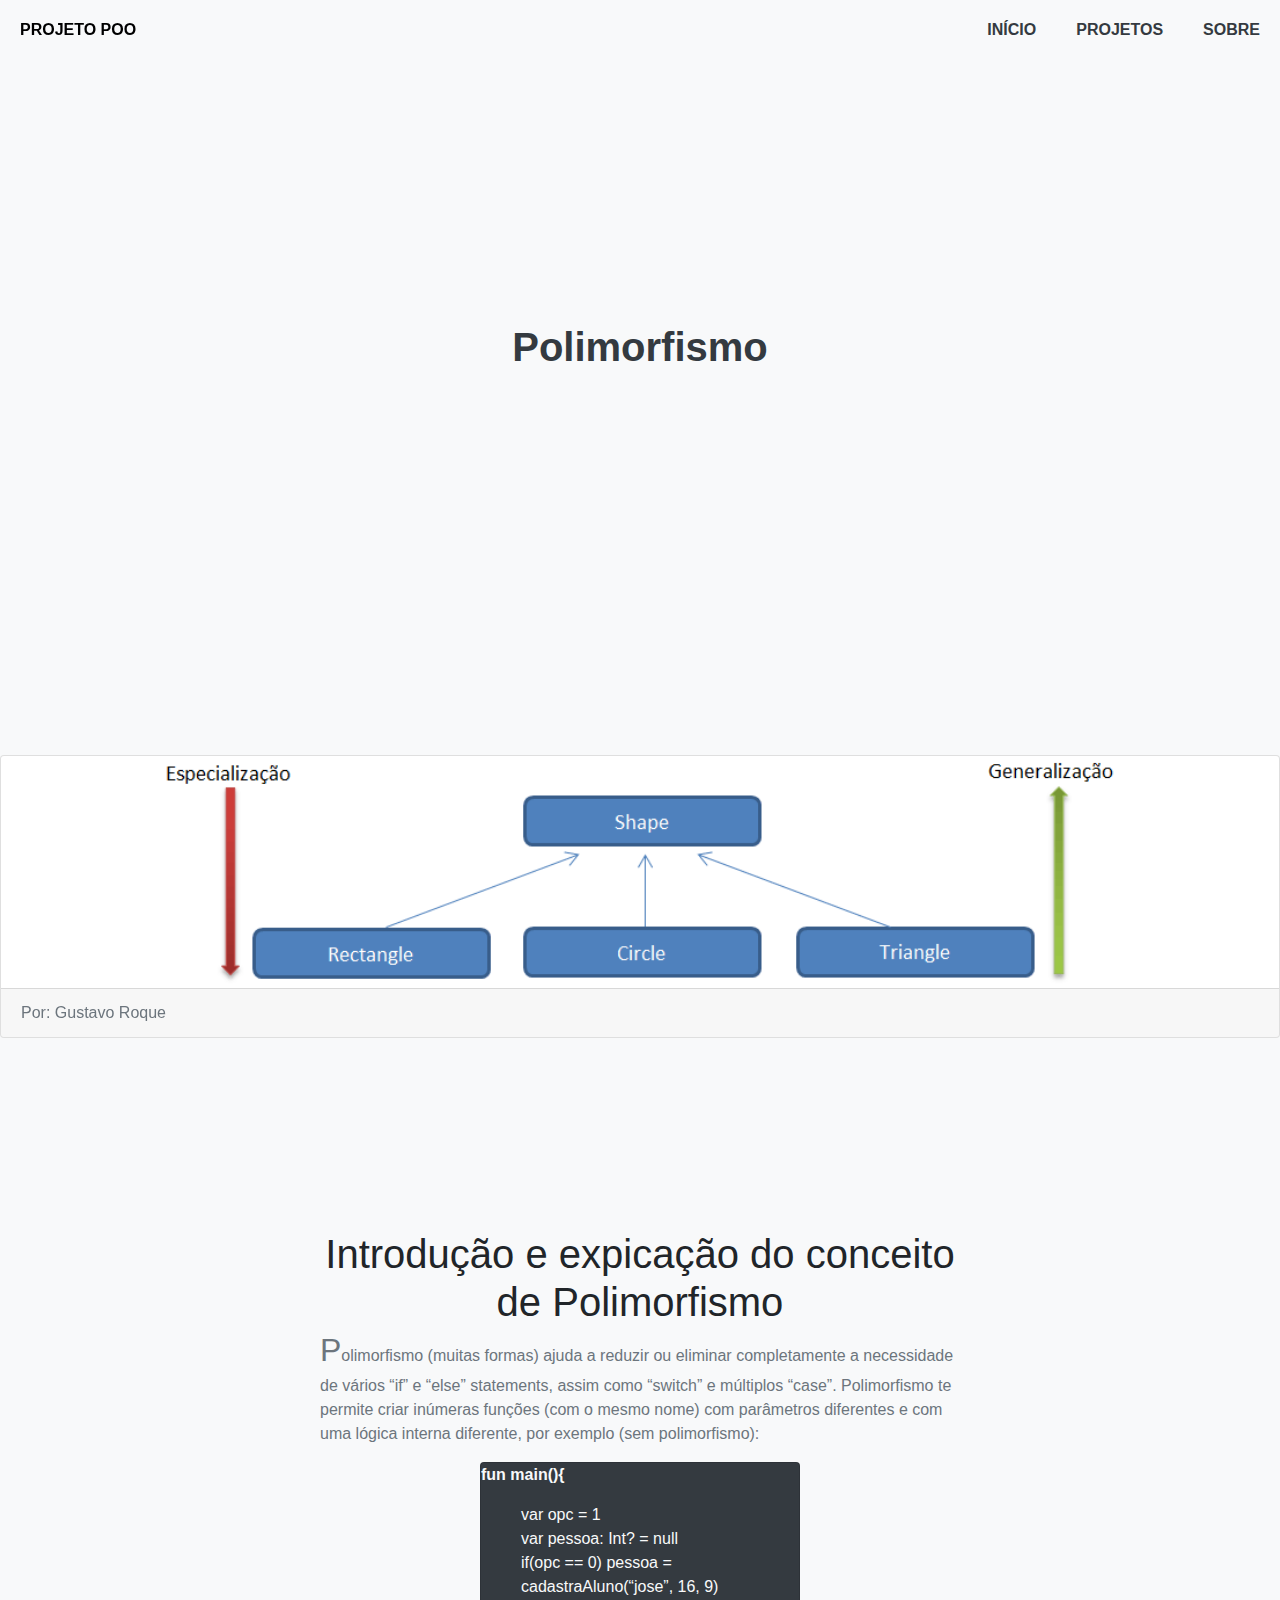
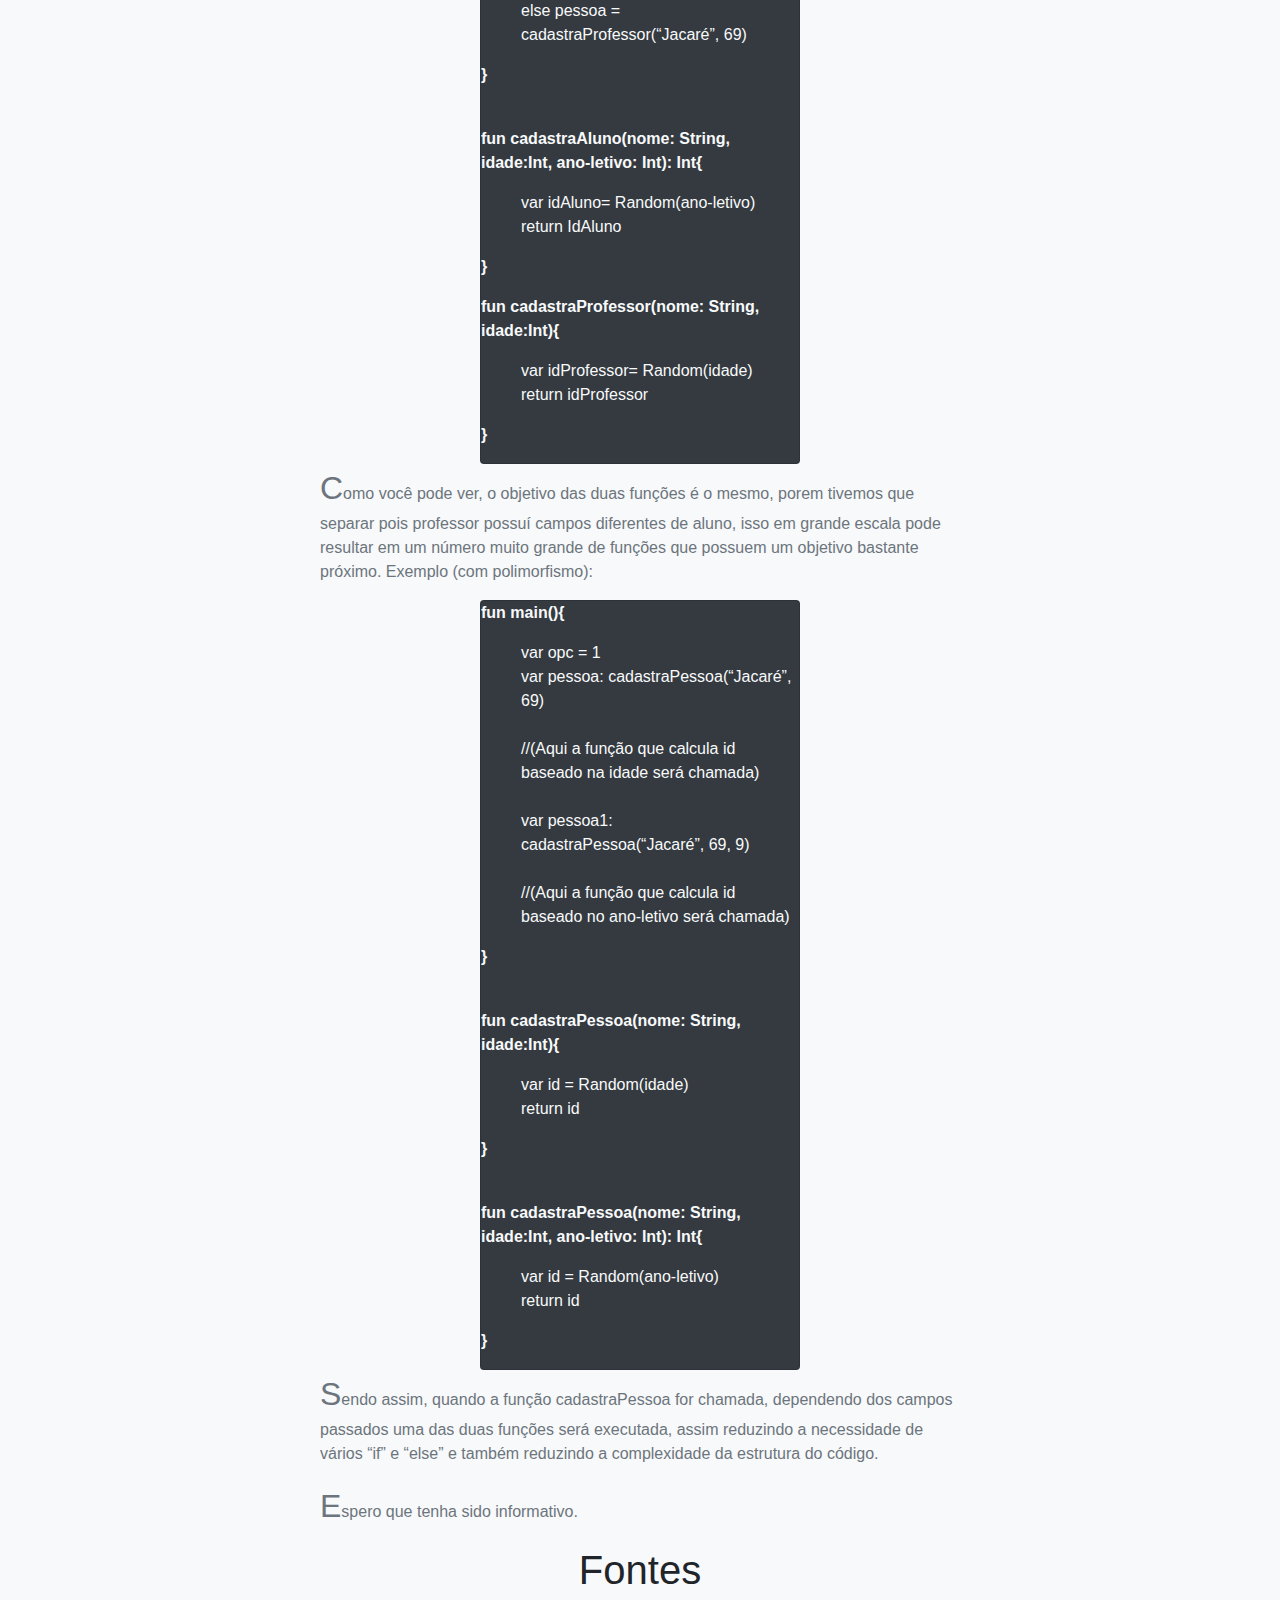
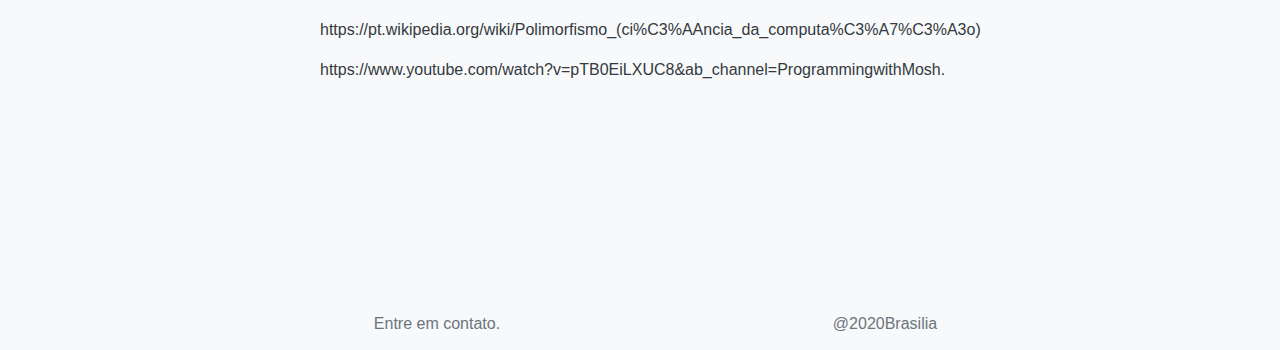
<file: HTML/PROJECTS/polimorfismo.html>
<html>


<head>
    <link rel="stylesheet" href="https://stackpath.bootstrapcdn.com/bootstrap/4.5.2/css/bootstrap.min.css"
        integrity="sha384-JcKb8q3iqJ61gNV9KGb8thSsNjpSL0n8PARn9HuZOnIxN0hoP+VmmDGMN5t9UJ0Z" crossorigin="anonymous">
    <script src="https://code.jquery.com/jquery-3.5.1.slim.min.js"
        integrity="sha384-DfXdz2htPH0lsSSs5nCTpuj/zy4C+OGpamoFVy38MVBnE+IbbVYUew+OrCXaRkfj"
        crossorigin="anonymous"></script>
    <script src="https://cdn.jsdelivr.net/npm/popper.js@1.16.1/dist/umd/popper.min.js"
        integrity="sha384-9/reFTGAW83EW2RDu2S0VKaIzap3H66lZH81PoYlFhbGU+6BZp6G7niu735Sk7lN"
        crossorigin="anonymous"></script>
    <script src="https://stackpath.bootstrapcdn.com/bootstrap/4.5.2/js/bootstrap.min.js"
        integrity="sha384-B4gt1jrGC7Jh4AgTPSdUtOBvfO8shuf57BaghqFfPlYxofvL8/KUEfYiJOMMV+rV"
        crossorigin="anonymous"></script>
    <link rel="stylesheet" type="text/css" href="../../CSS/STYLESHEET.CSS">


    <meta charset="utf-8">
    <meta name="viewport" content="width=device-width, initial-scale=1, shrink-to-fit=no">


    <title>Polimorfismo</title>

    <nav>
        <ul class="container-nav">
            <li class=" right">
                <h6 class="item-nav TEXT-UPPERCASE font-weight-bold"><a class=" text-dark"
                        href="../about.html">Sobre</a>
                </h6>
            </li>
            <li class=" right">
                <h6 class="item-nav TEXT-UPPERCASE font-weight-bold"><a class=" text-dark"
                        href="../projects.html">Projetos</a></h6>
            </li>
            <li class=" right">
                <h6 class="item-nav TEXT-UPPERCASE font-weight-bold"><a class=" text-dark "
                        href="../../index.html">Início</a></h6>
            </li>

            <li class=" left">
                <h6 class="item-nav TEXT-UPPERCASE font-weight-bold logo">Projeto POO</h6>
            </li>
        </ul>
    </nav>
</head>

<body class="bg-light">
    <div class="container-title">

        <h1 class="text-dark font-weight-bold m-auto text-center ">Polimorfismo</h1>

    </div>



    <div class=" m-auto">
        <div class="card  m-auto">
            <img src="../../IMAGES/polimorfismo.png" alt="damn-boy" class="card-img-top w-75 h-75 m-auto">
            <div class="card-footer">
                <p class="card-text text-secondary ">Por: Gustavo Roque</p>
            </div>
        </div>
    </div>
    <article class="container-table w-50">
        <h1 class="m-auto text-h text-center">Introdução e expicação do conceito de Polimorfismo</h1>
        <p class=" first-letter  text-secondary">Polimorfismo (muitas formas) ajuda a reduzir ou eliminar completamente
            a necessidade de vários “if” e “else” statements, assim como “switch” e múltiplos “case”. Polimorfismo te
            permite criar inúmeras funções (com o mesmo nome) com parâmetros diferentes e com uma lógica interna
            diferente, por exemplo (sem polimorfismo):</p>
        <div class="card bg-dark w-50 m-auto">
            <p class="text-light font-weight-bold">fun main(){</p>

            <ul class="no-dot text-light">

                <li>var opc = 1</li>
                <li>var pessoa: Int? = null</li>
                <li>if(opc == 0) pessoa = cadastraAluno(“jose”, 16, 9)</li>
                <li>else pessoa = cadastraProfessor(“Jacaré”, 69)</li>

            </ul>
            <p class="text-light font-weight-bold">}</p>
            <br>
            <p class="text-light font-weight-bold">fun cadastraAluno(nome: String, idade:Int, ano-letivo: Int): Int{</p>
            <ul class="no-dot text-light">
                <li>var idAluno= Random(ano-letivo)</li>
                <li>return IdAluno</li>

            </ul>
            <p class="text-light font-weight-bold">}</p>
            <p class="text-light font-weight-bold">fun cadastraProfessor(nome: String, idade:Int){</p>
            <ul class="no-dot text-light">
                <li>var idProfessor= Random(idade)</li>
                <li>return idProfessor</li>

            </ul>
            <p class="text-light font-weight-bold">}</p>
        </div>


        <p class=" first-letter  text-secondary">Como você pode ver, o objetivo das duas funções é o mesmo, porem
            tivemos que separar pois professor possuí campos diferentes de aluno, isso em grande escala pode resultar em
            um número muito grande de funções que possuem um objetivo bastante próximo. Exemplo (com polimorfismo):</p>
        <div class="card bg-dark w-50 m-auto">
            <p class="text-light font-weight-bold">fun main(){</p>

            <ul class="no-dot text-light">

                <li>var opc = 1</li>
                <li>var pessoa: cadastraPessoa(“Jacaré”, 69)</li>
                <br>
                <li>//(Aqui a função que calcula id baseado na idade será chamada)</li>
                <br>
                <li>var pessoa1: cadastraPessoa(“Jacaré”, 69, 9) </li>
                <br>
                <li>//(Aqui a função que calcula id baseado no ano-letivo será chamada)</li>
            </ul>
            <p class="text-light font-weight-bold">}</p>
            <br>
            <p class="text-light font-weight-bold">fun cadastraPessoa(nome: String, idade:Int){</p>
            <ul class="no-dot text-light">
                <li>var id = Random(idade)</li>
                <li>return id</li>

            </ul>
            <p class="text-light font-weight-bold">}</p>

            <br>
            <p class="text-light font-weight-bold">fun cadastraPessoa(nome: String, idade:Int, ano-letivo: Int): Int{
            </p>
            <ul class="no-dot text-light">
                <li>var id = Random(ano-letivo)</li>
                <li>return id</li>

            </ul>
            <p class="text-light font-weight-bold">}</p>

        </div>


        <p class=" first-letter  text-secondary">Sendo assim, quando a função cadastraPessoa for chamada, dependendo dos
            campos passados uma das duas funções será executada, assim reduzindo a necessidade de vários “if” e “else” e
            também reduzindo a complexidade da estrutura do código.</p>


        <p class=" first-letter  text-secondary">Espero que tenha sido informativo.</p>
        <h1 class="m-auto text-h text-center">Fontes</h1>
        <br>
        <p class="text-secondary"><a
                href="https://pt.wikipedia.org/wiki/Polimorfismo_(ci%C3%AAncia_da_computa%C3%A7%C3%A3o)"
                class="text-dark">
                https://pt.wikipedia.org/wiki/Polimorfismo_(ci%C3%AAncia_da_computa%C3%A7%C3%A3o)</a>
        </p>
        <p class="text-secondary">
            <a href=" https://www.youtube.com/watch?v=pTB0EiLXUC8&ab_channel=ProgrammingwithMosh" class="text-dark">
                https://www.youtube.com/watch?v=pTB0EiLXUC8&ab_channel=ProgrammingwithMosh.</a>
        </p>
    </article>

    <br>
    <footer>
        <table class="table-align ">
            <tr>
                <th>
                    <p class="font-weight-light text-center Text-Capitalized text-secondary"><a class="text-secondary"
                            href="../about.html">Entre em contato.</a></p>
                </th>
                <th>
                    <p class="font-weight-light text-center Text-Capitalized text-secondary">
                        @2020Brasilia</p>
                </th>
            </tr>
        </table>

    </footer>
</body>

</html>
</file>
<file: CSS/STYLESHEET.CSS>
/*nav*/
.container-nav {
    list-style-type: none;
    margin: 0 0 0 0;
    padding: 0;
    overflow: hidden;
}

.first-letter::first-letter{
    font-size: 200%;

}
.no-dot{
    list-style-type: none;
}
.item-nav {
    display: block;
    padding: 20px;
}

.left {
    float: left;
}

.right {
    float: right;
}
 
.item-nav:hover:not(.logo) {
    background-color: rgba(170, 170, 170, 0.384);
    border-radius: 10px;

}
.pad{
    padding-top: 10%;
    padding-bottom: 10%;
}
.logo {
    color: black;
    text-decoration: none;
    position:fixed;
}


/*nav*/
p, h1, h2, h3, h4, h5, h6, li, a{
    font-family: Arial, Helvetica, sans-serif;
    text-decoration: none;
}

.container-title{
    padding-top: 20%;
    padding-bottom: 30%;
}

.container-table{
    padding-top: 15%;
    padding-bottom: 15%;
    margin: auto;
}
.container-table-gray {
    background: rgba(163, 163, 163, 0.384);
    padding-top: 15%;
    padding-bottom: 15%;

}
.card-color{
    background-color: #f2f2f2;
}

.table-align {
    position: static;
    width: 70%;
    margin: auto auto auto auto;
}

.thumbnail {
    max-width: 50%;
    max-height: 50%;
    margin: auto auto auto auto;
    border-radius: 5px;
}
</file>
